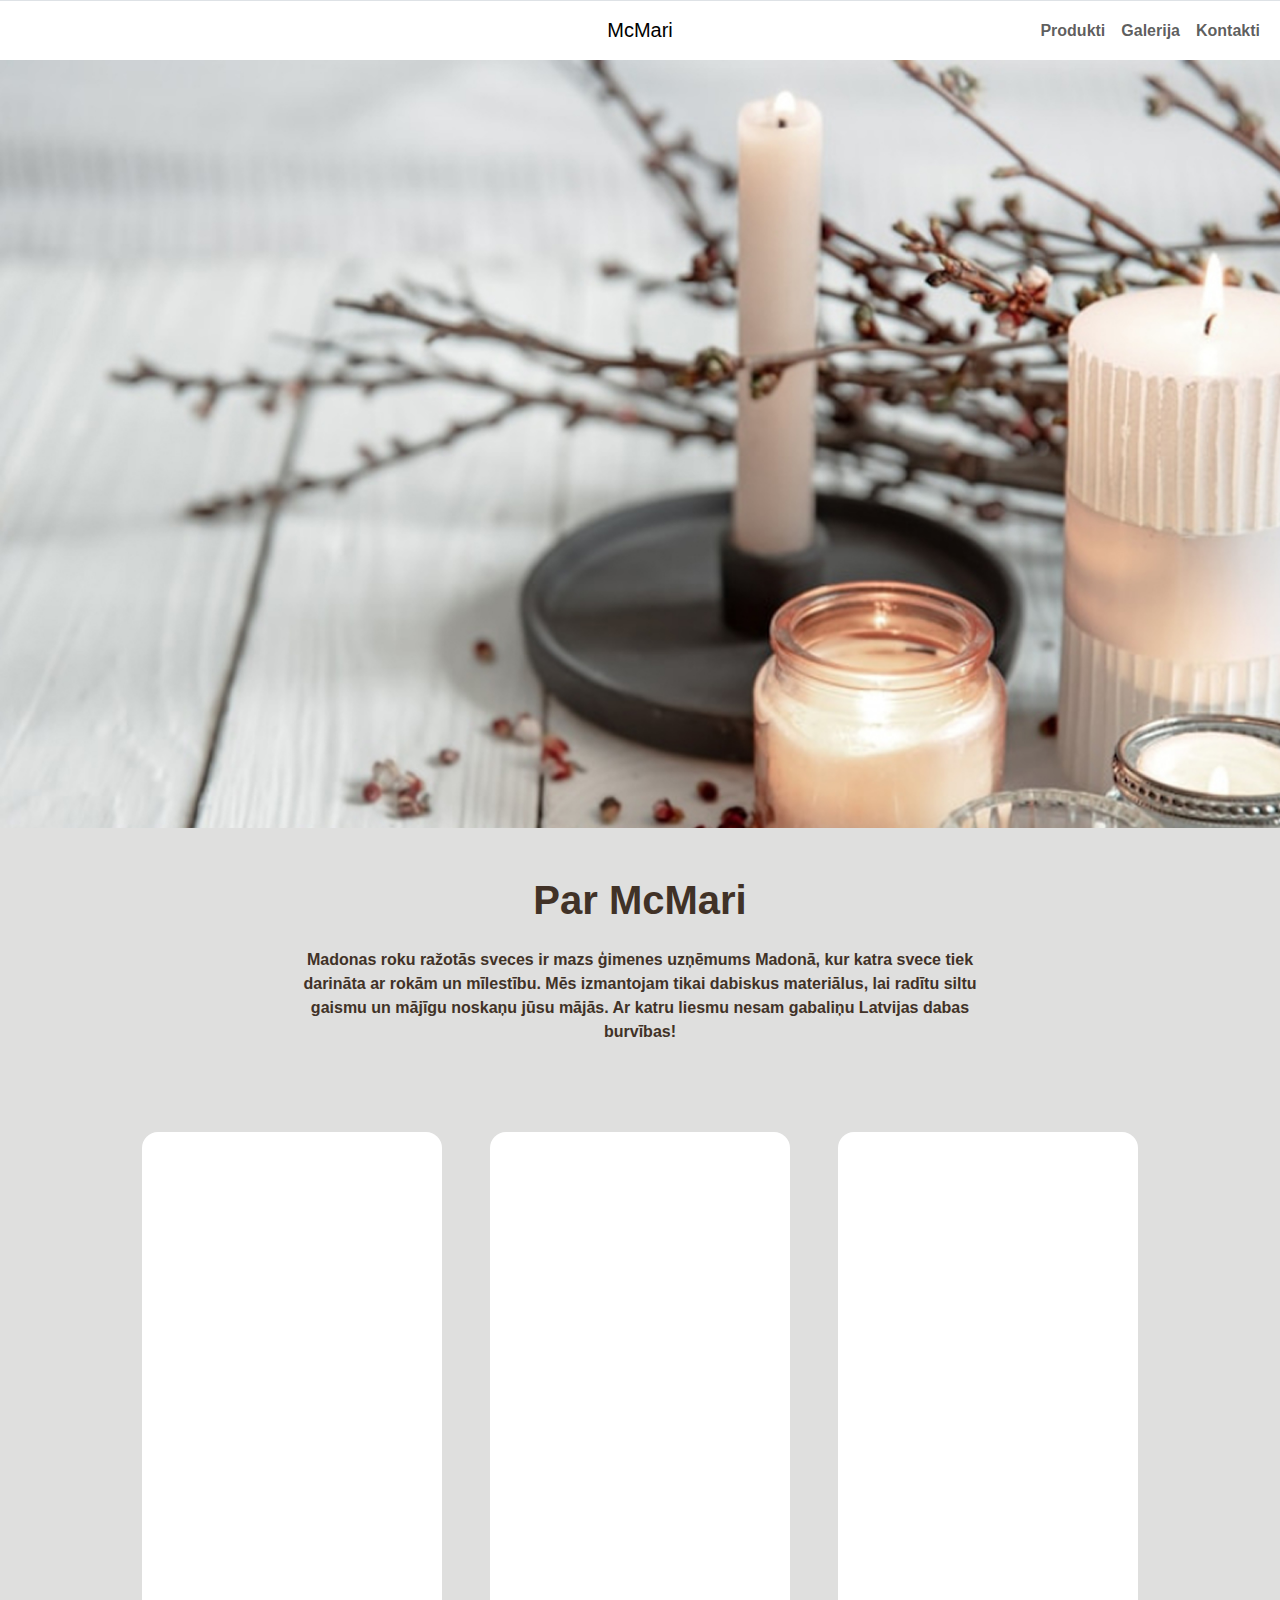
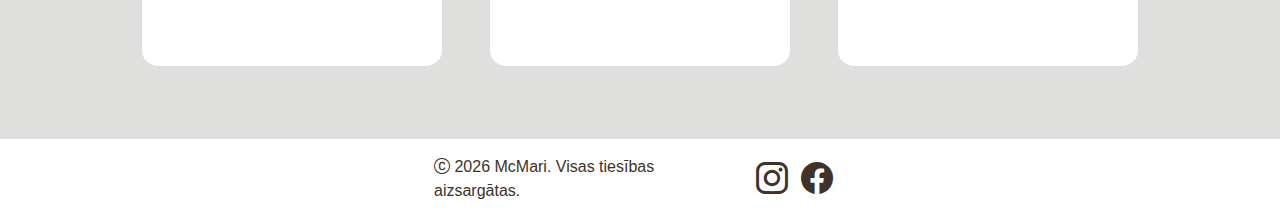
<file: index.html>
<!DOCTYPE html>
<html lang="en">
<head>
    <meta charset="UTF-8">
    <meta name="viewport" content="width=device-width, initial-scale=1.0">
    <!--Bootstrap Css and Icons-->
    <link href="bootstrap.min.css" rel="stylesheet">
    <link rel="stylesheet" href="https://cdn.jsdelivr.net/npm/bootstrap-icons@1.11.3/font/bootstrap-icons.min.css">
    <link href="mcMari.css" rel="stylesheet">
    <!--JS-->
    <script src="jquery-3.6.0.js"></script>
    <script src="mcMari.js"></script>
    <title>McMari Website</title>
</head>
<body class="bg-white">
    <header class="position-absolute top-0 start-50 translate-middle-x w-100" style="z-index:1700;">
        <nav class="navbar navbar-expand-lg mx-auto position-relative"style="max-width:1440px; height:60px;">
            <a class="navbar-brand position-absolute top-50 start-50 translate-middle p-0 m-0"href="#" style="z-index: 1800;">McMari</a>
            <div class="ms-auto d-flex align-items-center h-100">
                <button class="navbar-toggler me-2" type="button"data-bs-toggle="collapse"data-bs-target="#navbarNav"aria-controls="navbarNav"aria-expanded="false"aria-label="Toggle navigation">
                    <span class="navbar-toggler-icon"></span>
                </button>
                <div class="container-fluid collapse navbar-collapse position-absolute bg-white end-0 justify-content-end border-top"id="navbarNav" style="height: 60px;">
                    <ul class="navbar-nav text-end">
                        <li class="nav-item fs-6 fw-semibold"><a class="nav-link" href="#">Produkti</a></li>
                        <li class="nav-item fs-6 fw-semibold"><a class="nav-link" href="#">Galerija</a></li>
                        <li class="nav-item fs-6 fw-semibold"><a class="nav-link" href="#">Kontakti</a></li>
                    </ul>
                    <div class="position-relative container-fluid top-0 start-0 d-lg-none border-top" style="max-width: 500px;">
                        <div class="container-fluid " style="max-width: 300px;">
                            <div class="row px-4 p-2">
                                <div class="col-6 p-0 d-flex justify-content-center align-items-center"><p class="m-0"><i class="bi bi-c-circle"></i> 2026 McMari</p></div>
                                <div class="col-6 p-0 d-flex justify-content-evenly"><a href="https://www.instagram.com/mcmari_marite_kolveite/"><i class="bi bi-instagram fs-2"></i></a><a href=""><i class="bi bi-facebook fs-2"></i></a></div>
                            </div>
                        </div>
                    </div>
                </div>
                
            </div>
        </nav>
    </header>

    <div id="mainWrapper" class="container-fluid bg-white p-0 mx-auto" style="max-width: 1440px; position: relative; top: 60px;">
        <div id="bgPicContainer" class="container-fluid p-0 parallax-wrapper">

        </div>
        <div id="textContainer" class="container-fluid p-5 text-center" style="background-color: #dfdfde">
            <h1 class="fw-bold">Par McMari</h1>
            <p class="fw-semibold mt-4 mx-auto" style="max-width: 720px;">
                    Madonas roku ražotās sveces ir mazs ģimenes uzņēmums Madonā,
                    kur katra svece tiek darināta ar rokām un mīlestību.
                    Mēs izmantojam tikai dabiskus materiālus,
                    lai radītu siltu gaismu un mājīgu noskaņu jūsu mājās.
                    Ar katru liesmu nesam gabaliņu Latvijas dabas burvības!
            </p>
        </div>
        <div id="picContainer" class="container-fluid p-0" style="background-color: #dfdfde">
            <div class="container-fluid">
                <div class="row row-cols-xl-4 row-cols-lg-1 justify-content-center pb-5">
                    <div class="bg-white mx-4 my-4 rounded-4" style="height:534px; width:300px"></div>
                    <div class="bg-white mx-4 my-4 rounded-4" style="height:534px; width:300px"></div>
                    <div class="bg-white mx-4 my-4 rounded-4 d-none d-xl-block" style="height:534px; width:300px"></div>
                    <div class="bg-white mx-4 my-4 rounded-4 d-none d-xxl-block" style="height:534px; width:300px"></div>
                </div>
            </div>
        </div>
    </div>
    <footer class="container-fluid position-relative d-flex justify-content-center align-items-center bg-white p-0 border-top" style="height: 80px; top: 60px;  border-color: #413227">
        <div class="container-fluid" style="width: 460px;">
            <div class="row px-4">
                <div class="col-9 p-0 d-flex justify-content-center align-items-center"><p class="m-0"><i class="bi bi-c-circle"></i> 2026 McMari. Visas tiesības aizsargātas.</p></div>
                <div class="col-3 p-0 d-flex justify-content-evenly"><a href="https://www.instagram.com/mcmari_marite_kolveite/"><i class="bi bi-instagram fs-2"></i></a><a href=""><i class="bi bi-facebook fs-2"></i></a></div>
            </div>
        </div>
    </footer>
    
</div>
<script src="bootstrap.bundle.min.js"></script>
</body>
</html>
</file>
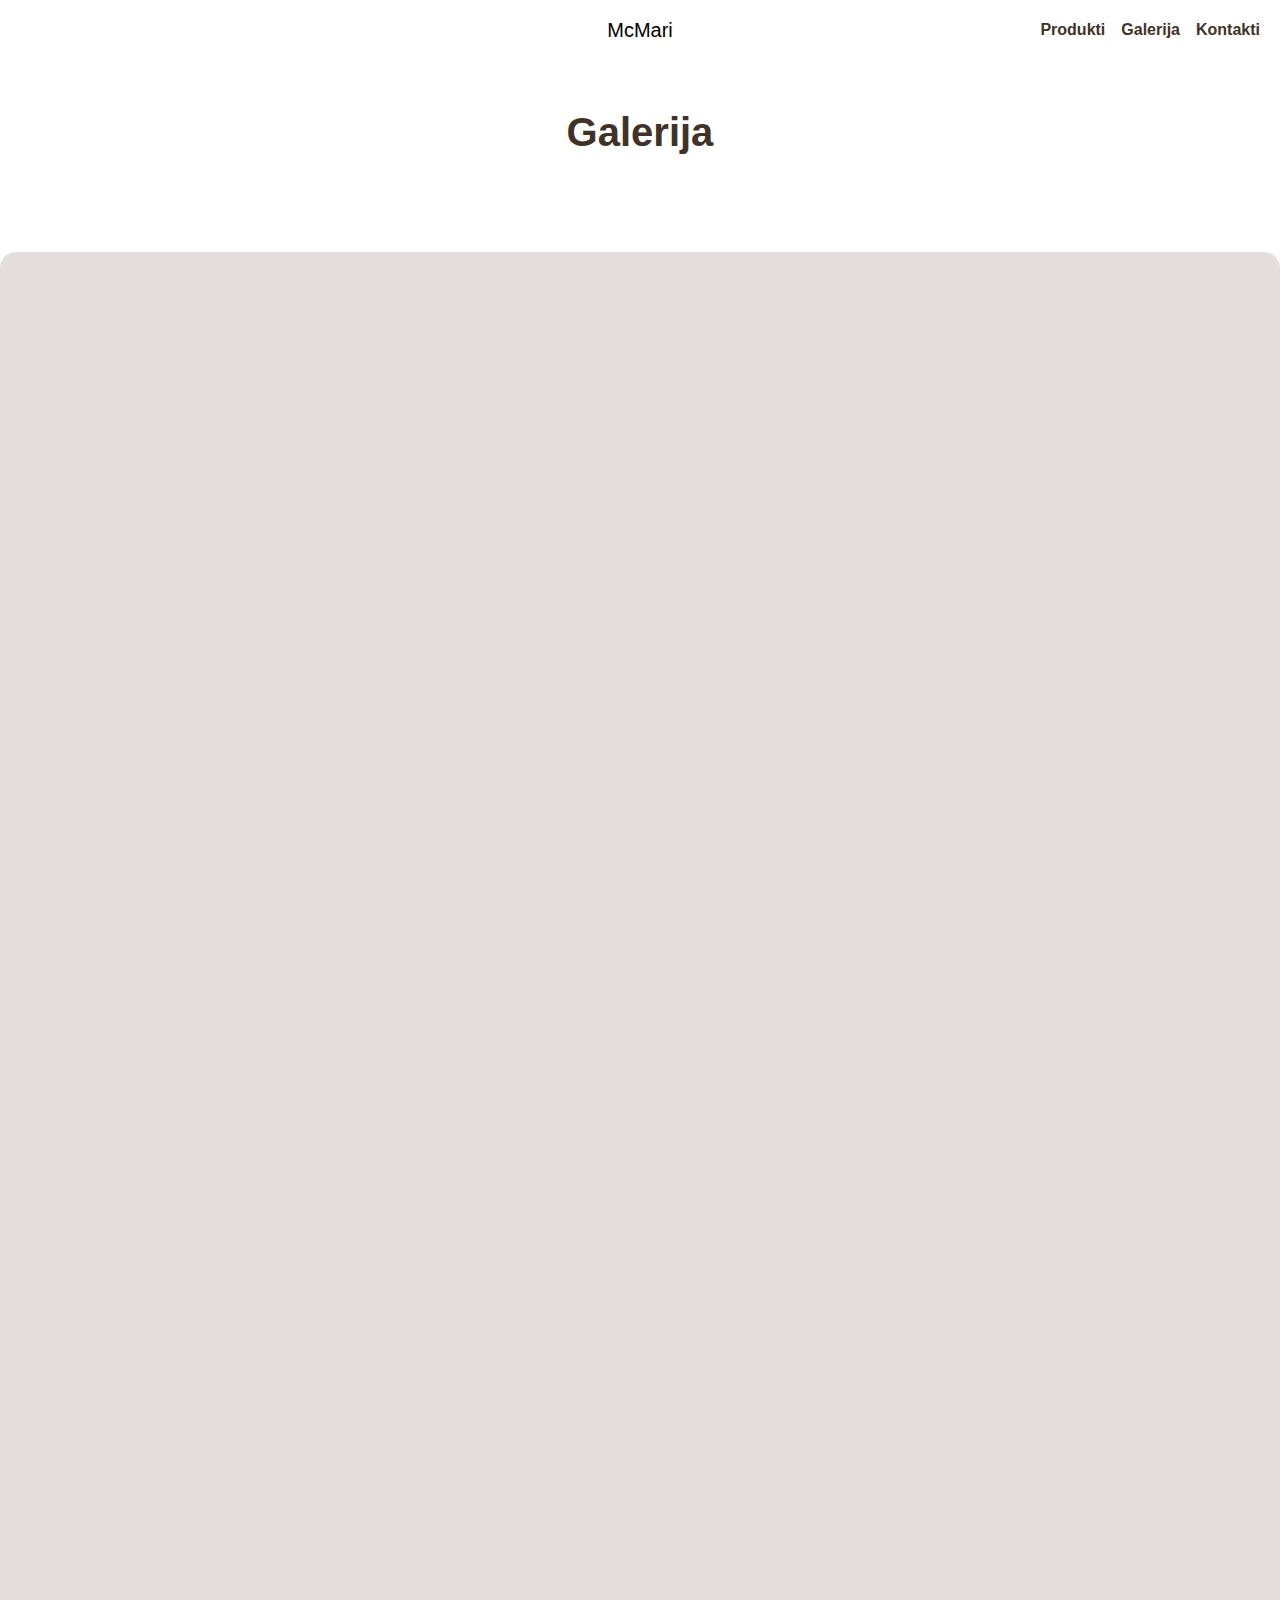
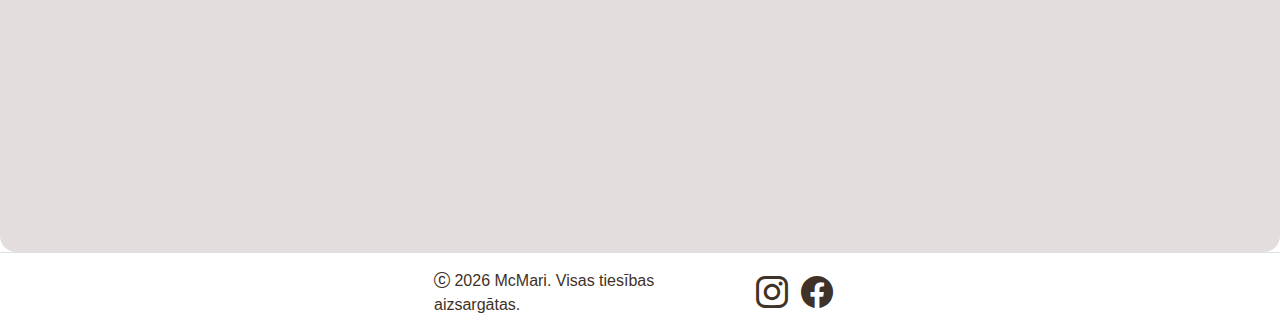
<file: galerija.html>
<!DOCTYPE html>
<html lang="en">
<head>
    <meta charset="UTF-8">
    <meta name="viewport" content="width=device-width, initial-scale=1.0">
    <!--Bootstrap Css and Icons-->
    <link href="Css/bootstrap.min.css" rel="stylesheet">
    <link rel="stylesheet" href="https://cdn.jsdelivr.net/npm/bootstrap-icons@1.11.3/font/bootstrap-icons.min.css">
    <link href="Css/mcMari.css" rel="stylesheet">
    <!--JS-->
    <script src="Js/jquery-3.6.0.js"></script>
    <title>McMari Galerija</title>
</head>
<body class="bg-white">
    <div class="container-fluid position-fixed p-0" style="z-index: -1; height: 1920px;">
        <img class="" id="bgsvg1" src="Images\treeSvg.svg"></img>
    </div>
    
    <header class="position-absolute top-0 start-50 translate-middle-x w-100" style="z-index:1700;">
        <nav class="navbar navbar-expand-lg mx-auto position-relative bg-white"style="max-width:1440px; height:60px;">
            <a class="navbar-brand position-absolute top-50 start-50 translate-middle p-0 m-0"href="index.html" style="z-index: 1800;">McMari</a>
            <div class="ms-auto d-flex align-items-center h-100">
                <button class="navbar-toggler me-2" type="button"data-bs-toggle="collapse"data-bs-target="#navbarNav"aria-controls="navbarNav"aria-expanded="false"aria-label="Toggle navigation">
                    <span class="navbar-toggler-icon"></span>
                </button>
                <div class="container-fluid collapse navbar-collapse position-absolute bg-white end-0 justify-content-end "id="navbarNav" style="height: 60px;">
                    <ul class="navbar-nav text-end">
                        <li class="nav-item fs-6 fw-semibold"><a class="nav-link" href="produkti.html">Produkti</a></li>
                        <li class="nav-item fs-6 fw-semibold"><a class="nav-link" href="galerija.html">Galerija</a></li>
                        <li class="nav-item fs-6 fw-semibold"><a class="nav-link" href="kontakti.html">Kontakti</a></li>
                    </ul>
                    <div class="position-relative container-fluid top-0 start-0 d-lg-none border-top" style="max-width: 500px;">
                        <div class="container-fluid " style="max-width: 300px;">
                            <div class="row px-4 p-2">
                                <div class="col-6 p-0 d-flex justify-content-center align-items-center"><p class="m-0"><i class="bi bi-c-circle"></i> 2026 McMari</p></div>
                                <div class="col-6 p-0 d-flex justify-content-evenly"><a href="https://www.instagram.com/mcmari_marite_kolveite/"><i class="bi bi-instagram fs-2"></i></a><a href=""><i class="bi bi-facebook fs-2"></i></a></div>
                            </div>
                        </div>
                    </div>
                </div>
                
            </div>
        </nav>
    </header>

    <div id="mainWrapper" class="container-fluid bg-white p-0" style="max-width: 1440px; position: relative; top: 60px;">
        <div id="textContainer" class="container-fluid p-5 text-center">
            <h1 class="fw-bold">Galerija</h1>
        </div>
        <div id="spacer-lg"></div>
        <div id="galleryContainer" class="d-flex flex-wrap justify-content-center justify-content-start gap-3 p-3">
        </div>

    </div>
    <footer class="container-fluid position-relative d-flex justify-content-center align-items-center bg-white p-0 border-top" style="height: 80px; top: 60px;max-width: 1440px;  border-color: #413227" >
        <div class="container-fluid" style="width: 460px;">
            <div class="row px-4">
                <div class="col-9 p-0 d-flex justify-content-center align-items-center"><p class="m-0"><i class="bi bi-c-circle"></i> 2026 McMari. Visas tiesības aizsargātas.</p></div>
                <div class="col-3 p-0 d-flex justify-content-evenly"><a href="https://www.instagram.com/mcmari_marite_kolveite/"><i class="bi bi-instagram fs-2"></i></a><a href=""><i class="bi bi-facebook fs-2"></i></a></div>
            </div>
        </div>
    </footer>
    
</div>
<script src="Js/gallery.js"></script>
<script src="Js/bootstrap.bundle.min.js"></script>
</body>
</html>
</file>
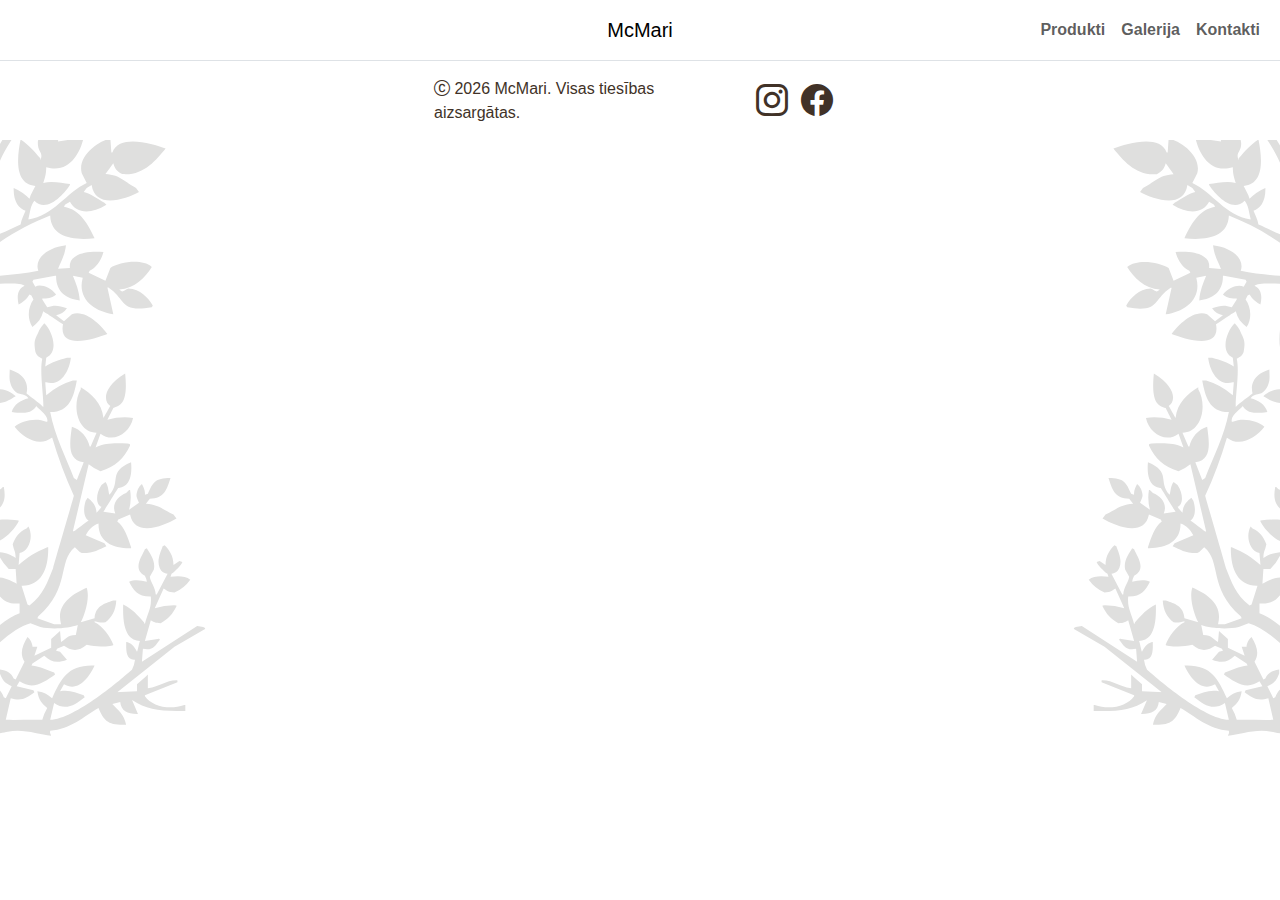
<file: produkti.html>
<!DOCTYPE html>
<html lang="en">
<head>
    <meta charset="UTF-8">
    <meta name="viewport" content="width=device-width, initial-scale=1.0">
    <!--Bootstrap Css and Icons-->
    <link href="bootstrap.min.css" rel="stylesheet">
    <link rel="stylesheet" href="https://cdn.jsdelivr.net/npm/bootstrap-icons@1.11.3/font/bootstrap-icons.min.css">
    <link href="mcMari.css" rel="stylesheet">
    <!--JS-->
    <script src="jquery-3.6.0.js"></script>
    <script src="mcMari.js"></script>
    <title>McMari Produkti</title>
</head>
<body class="bg-white">
    <div class="container-fluid position-fixed p-0" style="z-index: -1; height: 1920px;">
        <img class="" id="bgsvg1" src="Content\treeSvg.svg"></img>
    </div>
    
    <header class="position-absolute top-0 start-50 translate-middle-x w-100" style="z-index:1700;">
        <nav class="navbar navbar-expand-lg mx-auto position-relative bg-white"style="max-width:1440px; height:60px;">
            <a class="navbar-brand position-absolute top-50 start-50 translate-middle p-0 m-0"href="#" style="z-index: 1800;">McMari</a>
            <div class="ms-auto d-flex align-items-center h-100">
                <button class="navbar-toggler me-2" type="button"data-bs-toggle="collapse"data-bs-target="#navbarNav"aria-controls="navbarNav"aria-expanded="false"aria-label="Toggle navigation">
                    <span class="navbar-toggler-icon"></span>
                </button>
                <div class="container-fluid collapse navbar-collapse position-absolute bg-white end-0 justify-content-end "id="navbarNav" style="height: 60px;">
                    <ul class="navbar-nav text-end">
                        <li class="nav-item fs-6 fw-semibold"><a class="nav-link" href="#">Produkti</a></li>
                        <li class="nav-item fs-6 fw-semibold"><a class="nav-link" href="#">Galerija</a></li>
                        <li class="nav-item fs-6 fw-semibold"><a class="nav-link" href="#">Kontakti</a></li>
                    </ul>
                    <div class="position-relative container-fluid top-0 start-0 d-lg-none border-top" style="max-width: 500px;">
                        <div class="container-fluid " style="max-width: 300px;">
                            <div class="row px-4 p-2">
                                <div class="col-6 p-0 d-flex justify-content-center align-items-center"><p class="m-0"><i class="bi bi-c-circle"></i> 2026 McMari</p></div>
                                <div class="col-6 p-0 d-flex justify-content-evenly"><a href="https://www.instagram.com/mcmari_marite_kolveite/"><i class="bi bi-instagram fs-2"></i></a><a href=""><i class="bi bi-facebook fs-2"></i></a></div>
                            </div>
                        </div>
                    </div>
                </div>
                
            </div>
        </nav>
    </header>

    <div id="mainWrapper" class="container-fluid bg-white p-0 mx-auto" style="max-width: 1440px; position: relative; top: 60px;">
    </div>
    <footer class="container-fluid position-relative d-flex justify-content-center align-items-center bg-white p-0 border-top" style="height: 80px; top: 60px;max-width: 1440px;  border-color: #413227" >
        <div class="container-fluid" style="width: 460px;">
            <div class="row px-4">
                <div class="col-9 p-0 d-flex justify-content-center align-items-center"><p class="m-0"><i class="bi bi-c-circle"></i> 2026 McMari. Visas tiesības aizsargātas.</p></div>
                <div class="col-3 p-0 d-flex justify-content-evenly"><a href="https://www.instagram.com/mcmari_marite_kolveite/"><i class="bi bi-instagram fs-2"></i></a><a href=""><i class="bi bi-facebook fs-2"></i></a></div>
            </div>
        </div>
    </footer>
    
</div>
<script src="bootstrap.bundle.min.js"></script>
</body>
</html>
</file>
<file: mcMari.css>
/*base change*/
body,a{
    color: #413227;
    font-family:'Trebuchet MS', 'Lucida Sans Unicode', 'Lucida Grande', 'Lucida Sans', Arial, sans-serif
}

/*NavBar*/
.navbar-collapse {
    z-index: 1070;
}

@media (max-width: 992px) {
    #navbarNav{
      top:60px;
      border-top: 1px solid rgb(222, 226, 230);
    }
    a.nav-link{
      padding-top: 16px;
      padding-bottom: 16px;
      padding-right: 16px;
      font-size: 18px;
    }
    #bgsvg{
      display: none;
    }
}

/*Background Image*/



.parallax-wrapper {
  position: relative;
  background-image: url("Content/imgBackground.jpg");
  background-size: 120% auto;
  background-position: center top;
  background-repeat: no-repeat;
}

#bgPicContainer,
.parallax-wrapper {
  height: clamp(100px, 60vw, 800px);
}

#bgsvg1{
  top:0;
  left:0;
  width:100vw;
  pointer-events: none;
}

#textContainer, #picContainer {
  background-color: #e3dedd;
}

@media (max-width: 576px) {
  #textContainer, #picContainer {
    background-color: #debae2; /* visible on phones */
  }
}
</file>
<file: Css/mcMari.css>
/*base change*/
body,.navbar a.nav-link, footer a, a{
    font-family:'Trebuchet MS', 'Lucida Sans Unicode', 'Lucida Grande', 'Lucida Sans', Arial, sans-serif
}

/*NavBar*/
.navbar-collapse {
    z-index: 1070;
}
@media (max-width: 992px) {
    #navbarNav{
      top:60px;
      border-top: 1px solid rgb(222, 226, 230);
    }
    a.nav-link{
      padding-top: 16px;
      padding-bottom: 16px;
      padding-right: 16px;
      font-size: 18px;
    }
    #bgsvg{
      display: none;
    }
    
}

/*Main wrapper*/
#mainWrapper {
    display: flex;
    flex-direction: column;
    min-height: calc(100vh - 140px);
}

/*borders*/

#footer{
  border-top-left-radius: 16px;
  border-top-right-radius: 16px;
}
.navbar{
  border-bottom-left-radius: 16px;
  border-bottom-right-radius: 16px;
}
#bgPicContainer, #galleryContainer, #contactContainer, #productWrapper{
  border-radius: 16px;
}
@media (max-width: 992px) {
  #bgPicContainer{
  border-radius: 0px;
  border-radius: 0px;
}
.navbar{
  border-bottom-left-radius: 0px;
  border-bottom-right-radius: 0px;
}
#bigPicContainer, #galleryContainer, #contactContainer, #productWrapper{
  border-radius: 0px;
}
#textContainer{
  border-bottom: 4px solid white;
}
}
/*Home page*/
.picContainer-item{
  overflow: hidden;
}
.picContainer-item  img{
    height: 100%;
    object-fit: cover;
    transition: transform 0.3s ease;
}
.picContainer-item:hover img {
    transform: scale(1.05);
}
/*Background Image*/

.parallax-wrapper {
  position: relative;
  background-image: url("../Images/imgBackground.jpg");
  background-size: 120% auto;
  background-position: center top;
  background-repeat: no-repeat;
}

#bgPicContainer,
.parallax-wrapper {
  height: clamp(100px, 60vw, 800px);
}

#bgsvg1{
  top:0;
  left:0;
  width:100vw;
  pointer-events: none;
}

/*Product page*/
.product-card {
    opacity: 0;
    transform: translateY(30px);
    animation: fadeUp 1.2s ease forwards;
    position: relative;
    width: 304px;
    height: 540px;
    display: flex;
    border-radius: 16px;
    flex-direction: column;
    overflow: hidden;
}

.product-card img {
    display: block;
    width: 100%;
    height: 540px;
    object-fit: cover;
    transition: transform 0.3s ease;
}
.product-card:hover img{
  transform: scale(1.05);
}

.product-caption{
  position: absolute;
  bottom: 0;
  left: 50%;
  transform: translateX(-50%);
  z-index: 2;
  width: 100%;
  border-bottom-left-radius: 16px;
  border-bottom-right-radius: 16px;
}
/*gallery page*/
.gallery-item {
    opacity: 0;
    transform: translateY(30px);
    animation: fadeUp 1.2s ease forwards;
    overflow: hidden;
    flex-direction: column;
    width: 340px;
}
@keyframes fadeUp {
    to {
        opacity: 1;
        transform: translateY(0);
    }
}
.gallery-item img {
    height: 340px;
    width: 100%;
    object-fit: cover;
    transition: transform 0.4s ease;
}
.caption {
  background-color: white;
    z-index: 2;
    height: 40px;
    border-top: 1px solid #632C21;
}
.gallery-item:hover img {
    transform: scale(1.05);
}
/*Contact*/


/*spacers*/
#spacer-lg{
  margin:0;
  padding: 0;
  background-color: white;
  height:40px;
}

/*colors*/
.navbar-collapse.collapsing,
.navbar-collapse.show {
  background-color: white !important;
}
.navbar, .picContainer-item, #footer, #galleryContainer, #contactContainer, #productWrapper{
  background-color: #e3dedd;
}
.gallery-item{
  background-color: white;
}
#btnSubmit{
  background-color: #413227;
}
a,h1,h2,p, a.nav-link, label{
  color:#413227;
}

@media (max-width: 992px) {
  #picContainer, #productWrapper, #contactContainer, .gallery-item, #textContainer,  #galleryContainer, #productWrapper{
  background-color: #FFC8B7;
}
.navbar, .collapse, .gallery-item, #footer, .picContainer-item{
  background-color: white;
}
.navbar{
  background-color: white;
  border-bottom: none;
}
}

#btnSubmit{
  width:120px;
  height:46px;
  border: none;
}
</file>
